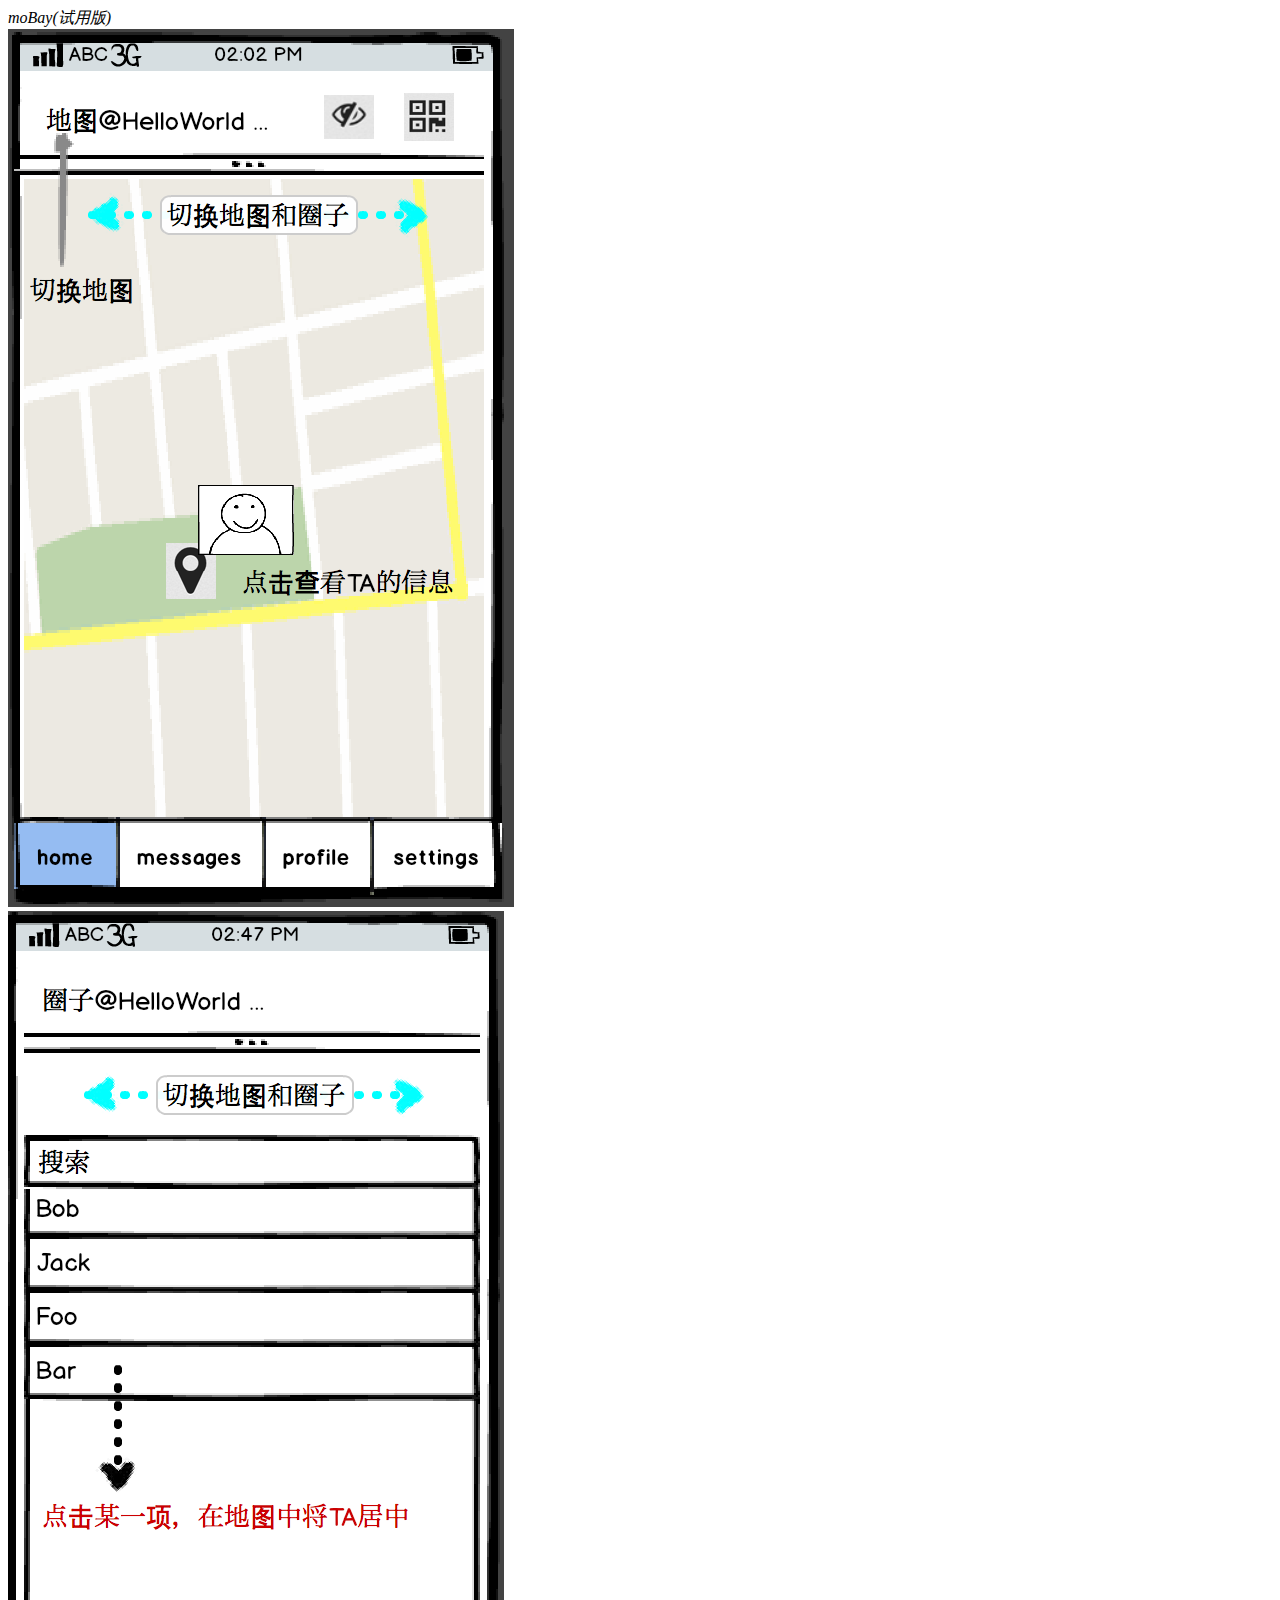
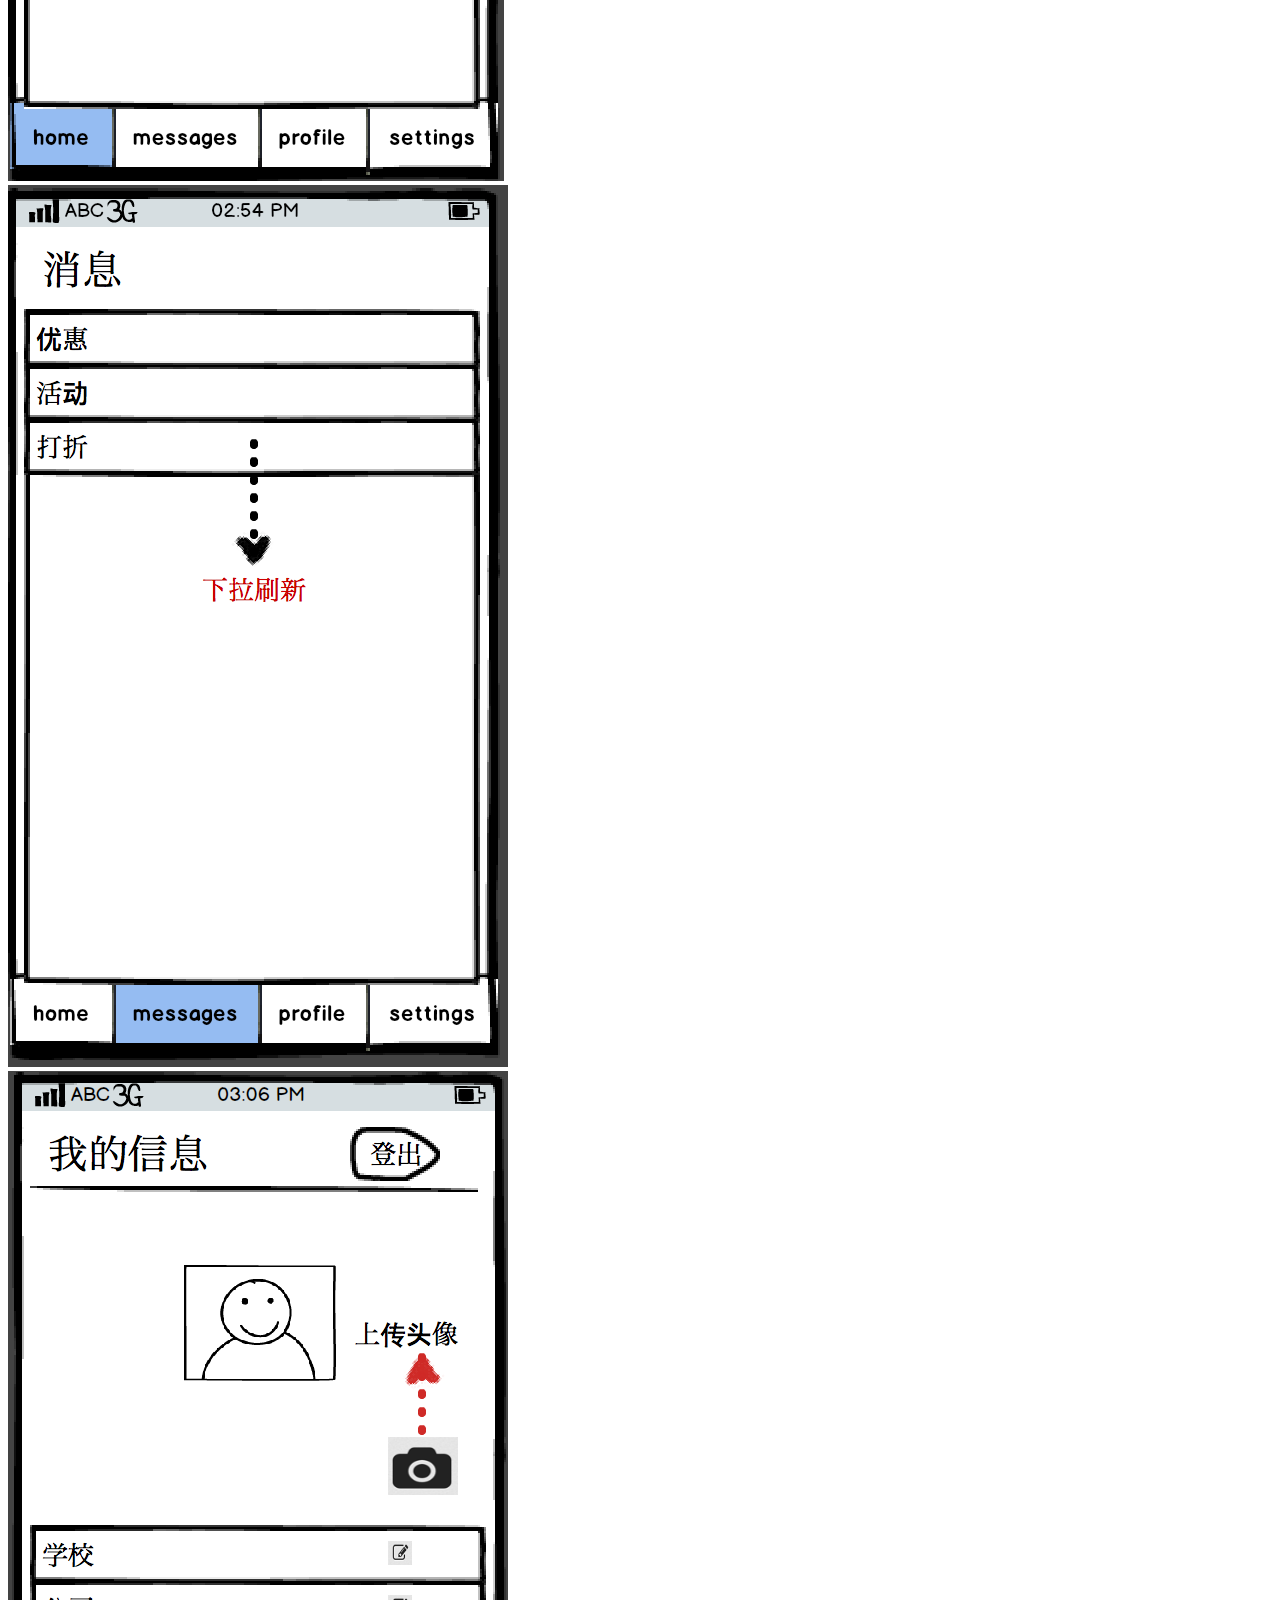
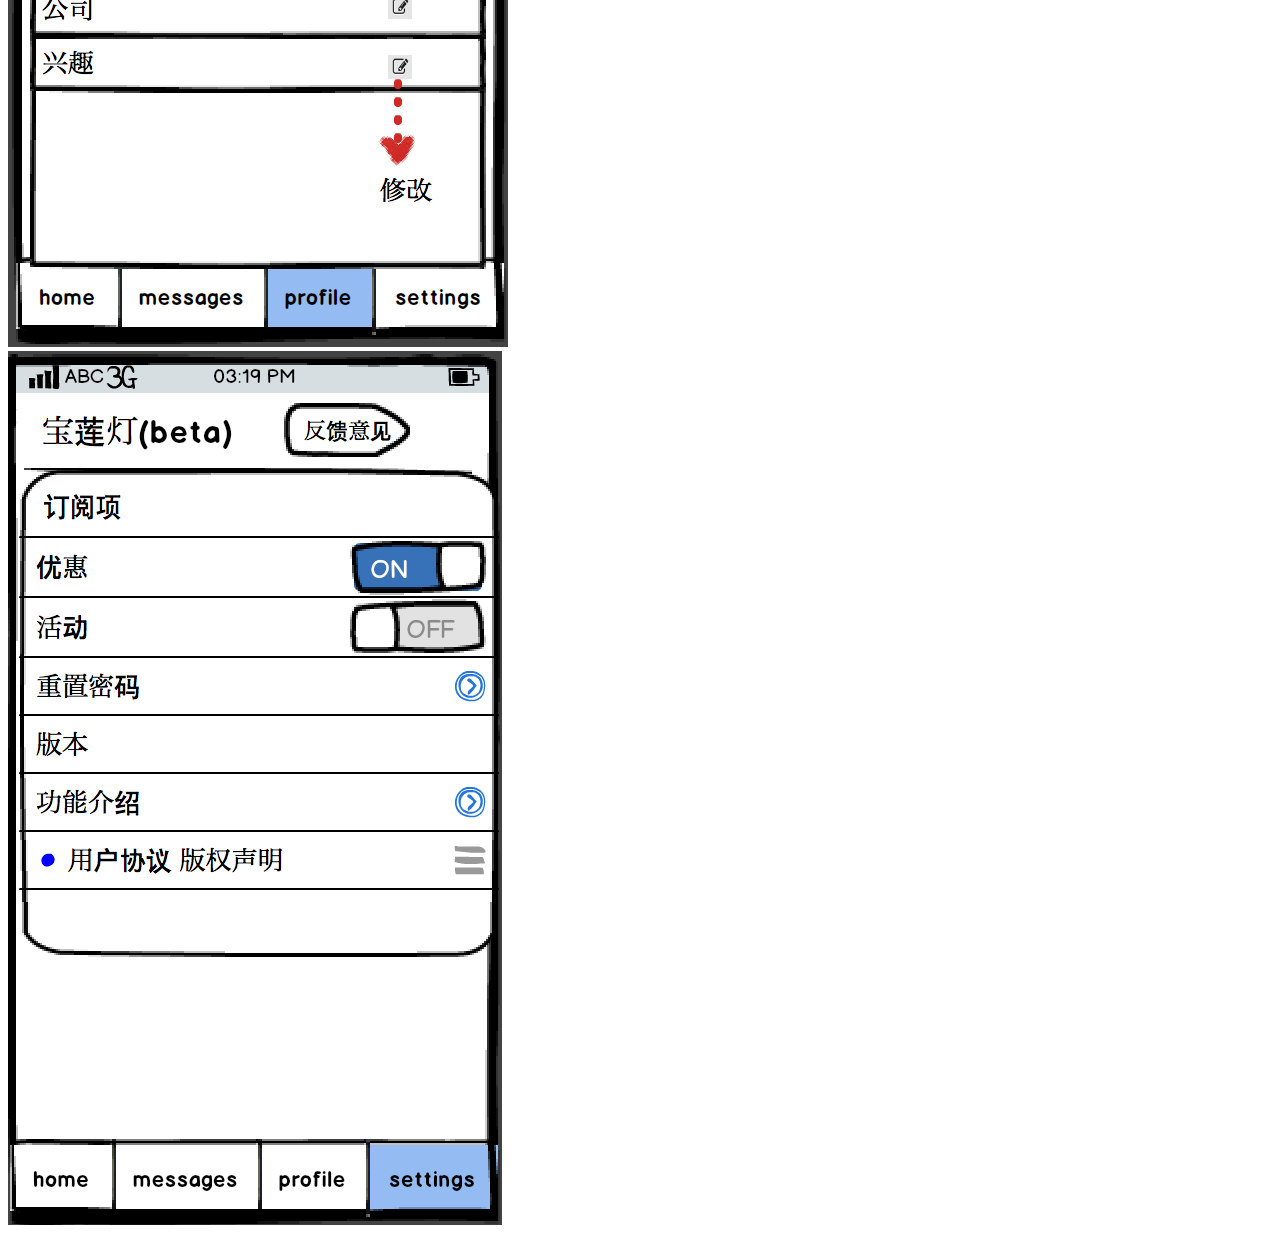
<file: www/about.html>
<!DOCTYPE html>
<html>
<head>
    <meta charset=utf-8 />
    <title>moBay</title>
    <meta name='viewport' content='initial-scale=1,maximum-scale=1,user-scalable=no,width=device-width, height=device-height, target-densitydpi=device-dpi' />
    </head>
    <body>
        <div id='about-app' data-role='page' data-title='sun-o'>
            <div class='header' data-role='header' data-position='fixed' data-tap-toggle="false">
                <div class='title'>
                    <i class="fa fa-arrow-circle-left"> moBay(试用版) </i>
                </div>
            </div>
            <div data-role='content' data-theme="c">
                <div class="pagination"></div>
                <div class="guide">
                    <div class="swiper-container">
                      <div class="swiper-wrapper">
                        <div class="swiper-slide">
                            <img src="img/aboutapp/aboutapp-home-map.png">
                        </div>
                        <div class="swiper-slide">
                            <img src="img/aboutapp/aboutapp-home-people.png">
                        </div>
                        <div class="swiper-slide">
                            <img src="img/aboutapp/aboutapp-messages.png">
                        </div>                        
                        <div class="swiper-slide">
                            <img src="img/aboutapp/aboutapp-profile.png">
                        </div>
                        <div class="swiper-slide">
                            <img src="img/aboutapp/aboutapp-settings.png">
                        </div>
                      </div>
                    </div>
                </div>
            </div>
        </div>
    </body>
</html>
</file>
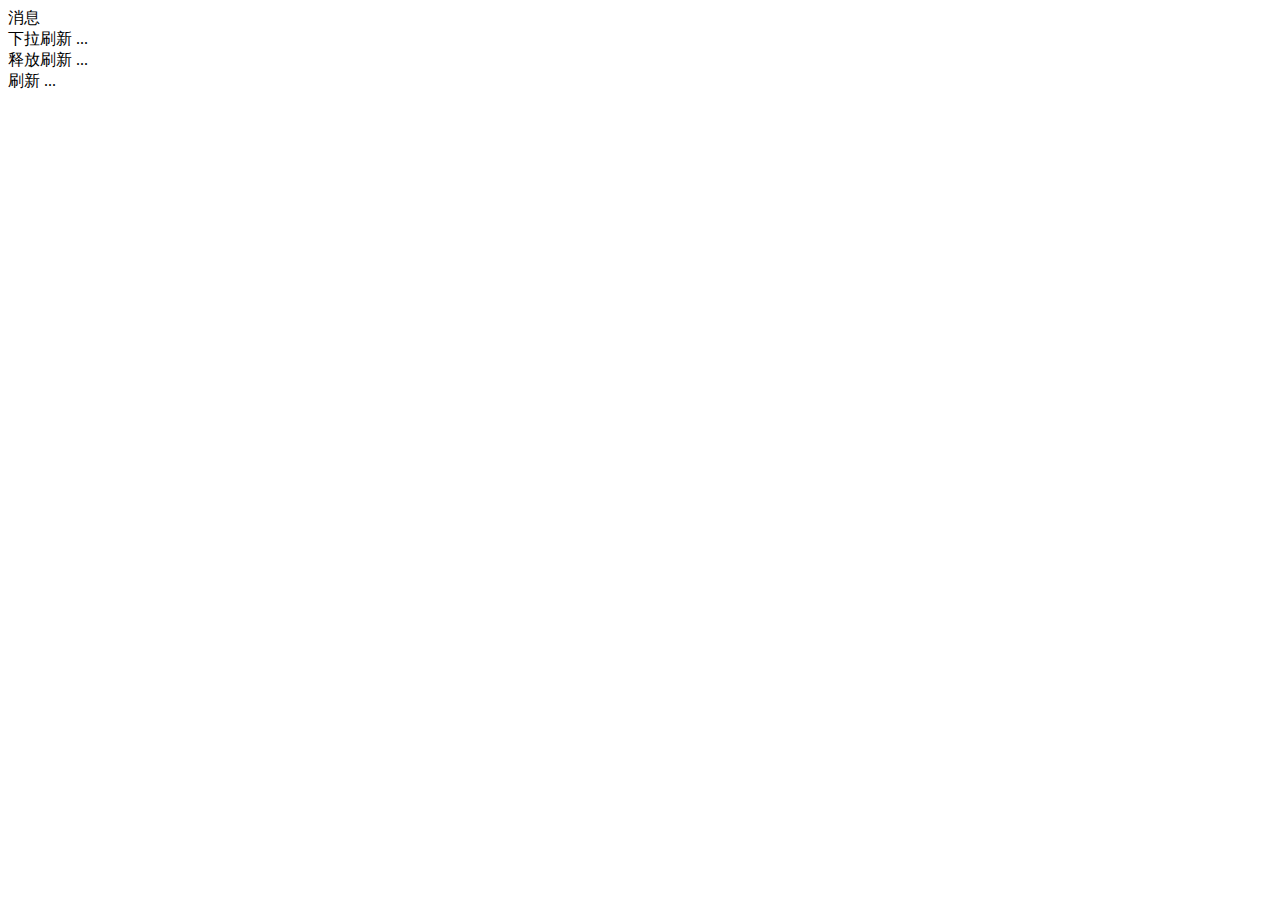
<file: www/notifications.html>
<!DOCTYPE html>
<html>
<head>
    <meta charset=utf-8 />
    <title>moBay</title>
    <meta name='viewport' content='initial-scale=1,maximum-scale=1,user-scalable=no,width=device-width, height=device-height, target-densitydpi=device-dpi' />
    </head>
    <body>
        <div id='notifications' data-role='page' data-theme='a' data-title='mail'>
            <div class='header' data-role='header' data-position='fixed' data-tap-toggle="false">
                <div class='title'>
                    消息
                </div>     
            </div>
            <div data-role='content' class='notifications'>
                <div class="messages swiper-container">
                    <div class='refresh pull-to-refresh'>下拉刷新 ...
                    </div>
                    <div class='refresh release-to-refresh'>释放刷新 ...
                    </div>
                    <div class='refresh refreshing'>刷新 ...
                    </div>
                    <ul class="list swiper-wrapper" data-divider-theme='a' data-role='listview' data-inset='true'>
                    </ul>
                </div>
            </div>
            <div data-role="popup" id="notificationPopup" data-dismissible="false"data-theme="b" data-overlay-theme="b" data-transition="fade">
                <div class="header" data-role="header">
                    <a data-shadow="false" href="#notifications"> </a>
                </div>
                <div class="content" data-role="content" class="iscroll-scroller">
                </div>
            </div>
        </div>
    </body>
</html>
</file>
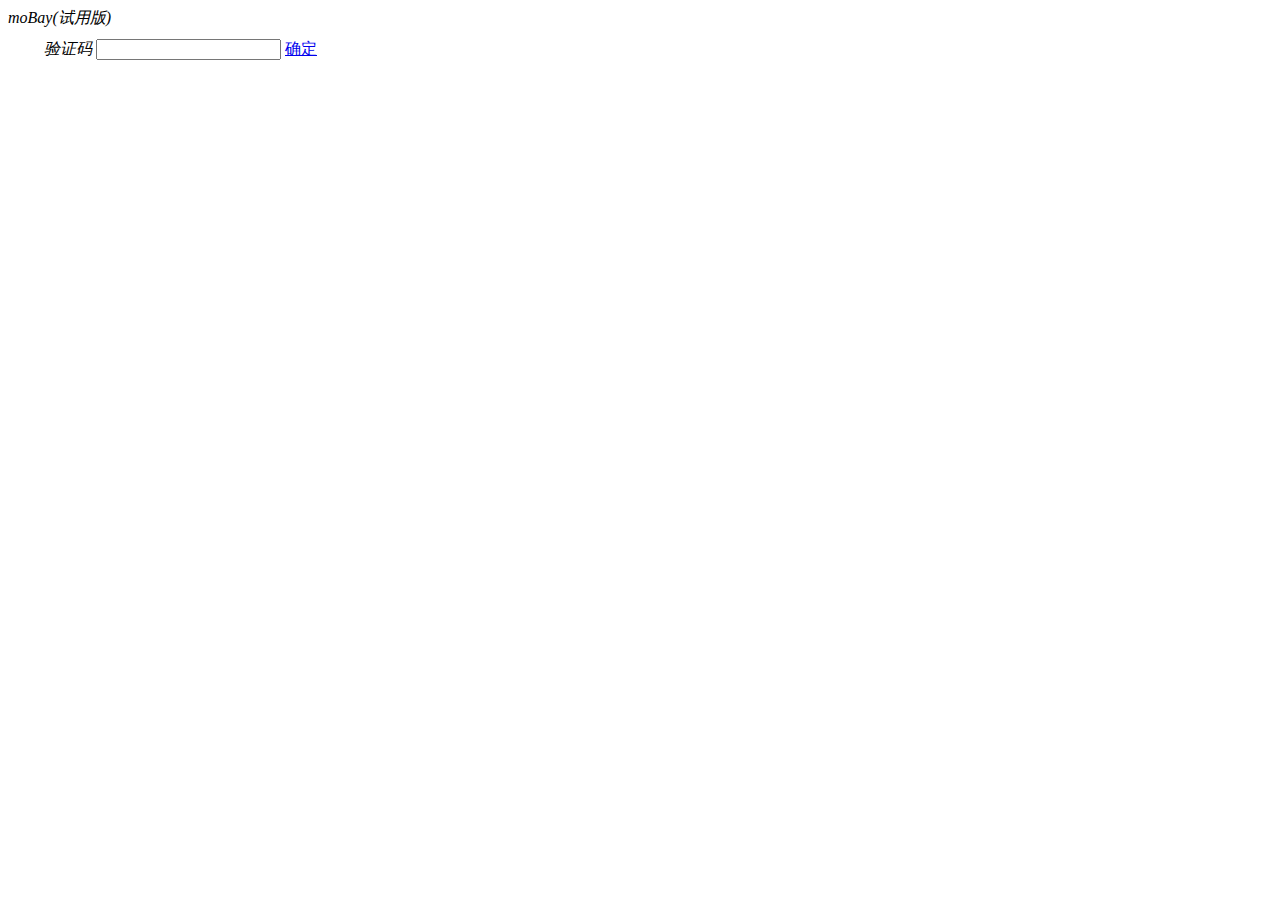
<file: www/reset-pwd-verify.html>
<!DOCTYPE html>
<html>
<head>
    <meta charset=utf-8 />
    <title>moBay</title>
    <meta name='viewport' content='initial-scale=1,maximum-scale=1,user-scalable=no,width=device-width, height=device-height, target-densitydpi=device-dpi' />
    </head>
    <body>
        <div id='reset-pwd-verify' data-role='page' data-title='sun-o'>
            <div class='header' data-role='header' data-position='fixed' data-tap-toggle="false">
                <div class='title'>
                    <i class="fa fa-arrow-circle-left"> moBay(试用版) </i>
                </div>     
            </div>
            <div data-role='content' data-theme="c">
                <div class="verifyCodeSection" style="padding:10px 20px;">
                    <form>
                        <label for="code"><i class="fa fa-unlock-alt"> &nbsp; &nbsp; 验证码 </i>
                        </label>
                        <input cols="40" rows="20" name="code" class="code" data-clear-btn="true" autocapitalize="off" autocorrect="off" autocomplete="off">
                        </input>
                         <a href="#" data-theme="c" id='submitVerifyCode' class="ui-btn ui-shadow ui-mini ui-corner-all">确定</a>
                    </form>
                </div>
            </div>
        </div>
    </body>
</html>
</file>
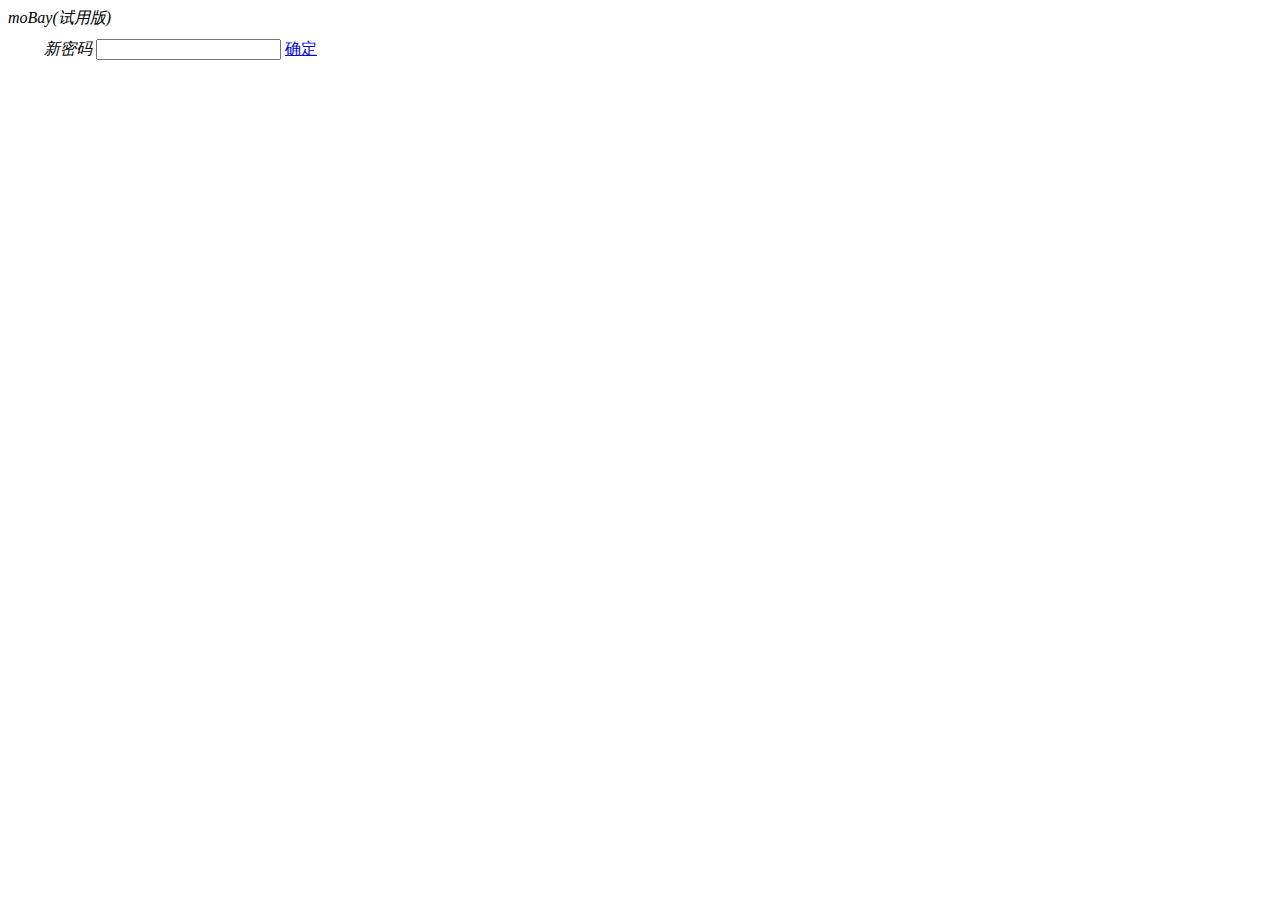
<file: www/reset-pwd.html>
<!DOCTYPE html>
<html>
<head>
    <meta charset=utf-8 />
    <title>moBay</title>
    <meta name='viewport' content='initial-scale=1,maximum-scale=1,user-scalable=no,width=device-width, height=device-height, target-densitydpi=device-dpi' />
    </head>
    <body>
        <div id='reset-pwd' data-role='page' data-title='sun-o'>
            <div class='header' data-role='header' data-position='fixed' data-tap-toggle="false">
                <div class='title'>
                    <i class="fa fa-arrow-circle-left"> moBay(试用版) </i>
                </div>    
            </div>
            <div data-role='content' data-theme="c">
                <div class="newPwdSection" style="padding:10px 20px;">
                    <form>
                        <label for="newPassword"><i class="fa fa-key"> &nbsp; &nbsp; 新密码 </i>
                        </label>
                        <input cols="40" rows="20" name="newPassword" class="newPassword" type="password" data-clear-btn="true">
                        </input>
                         <a href="#" data-theme="c" id='submitNewPassword' class="ui-btn ui-shadow ui-mini ui-corner-all">确定</a>
                    </form>
                </div>
            </div>
        </div>
    </body>
</html>
</file>
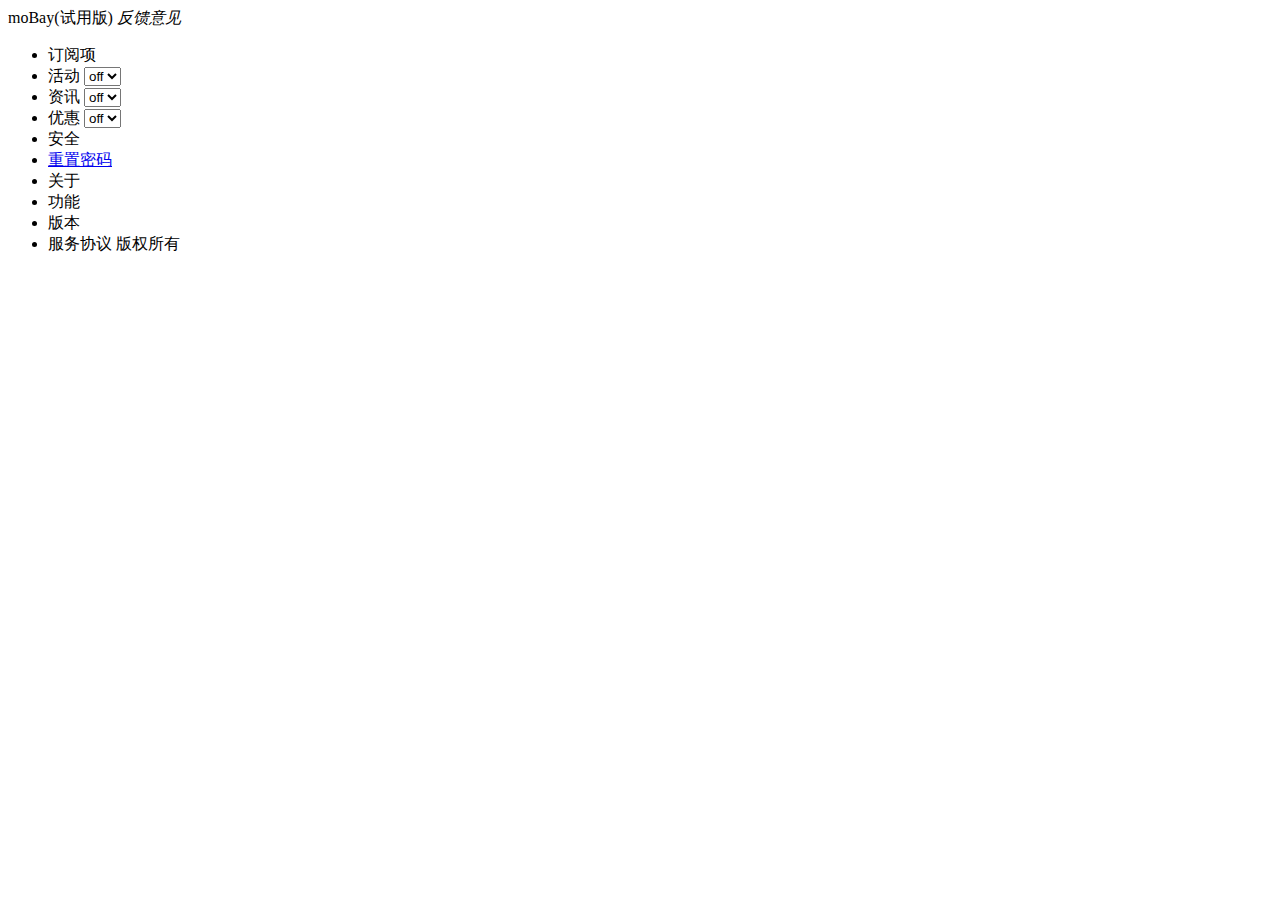
<file: www/settings.html>
<!DOCTYPE html>
<html>
<head>
    <meta charset=utf-8 />
    <title>moBay</title>
    <meta name='viewport' content='initial-scale=1,maximum-scale=1,user-scalable=no,width=device-width, height=device-height, target-densitydpi=device-dpi' />
    </head>
    <body>
        <div id='settings-index' data-role='page' data-theme='a' data-title='sun-o'>
            <div class='header' data-role='header' data-position='fixed' data-tap-toggle="false">
                    <div class='title'>
                        moBay(试用版)
                        <i id="postFeedback" class="fa fa-envelope-o"> 反馈意见 </i>
                    </div>     
            </div>
            <div data-role='content' class='settings'>
                <ul data-role="listview" data-theme='c' data-inset="true" data-divider-theme="c">
                    <li data-role="list-divider">订阅项</li>
                    <li class="packed">
                        <span>活动</span>
                        <select name="subActivity" id="subActivity" data-role="slider" data-mini="true">
                            <option value="off">off</option>
                            <option value="on">on</option>
                        </select>
                    </li>
                    <li class="packed">
                        <span>资讯</span>
                        <select name="subItnews" id="subItnews" data-role="slider" data-mini="true">
                            <option value="off">off</option>
                            <option value="on">on</option>
                        </select> 
                    </li>
                    <li class="packed">
                        <span>优惠</span>
                        <select name="subPromotion" id="subPromotion" data-role="slider" data-mini="true">
                            <option value="off">off</option>
                            <option value="on">on</option>
                        </select>
                    </li>
                    <li data-role="list-divider">安全</li>
                    <li>
                        <a href="#" class="resetPwdBtn ui-btn ui-mini ui-btn-inline ui-icon-key ui-btn-icon-left">重置密码</a>
                    </li>
                    <li data-role="list-divider"> 关于 </li>
                    <li id='aboutAppBtn'>功能 <i style="padding-left:170px" class="fa fa-align-justify"></i></li>
                    <li>版本<span class="appVersion"></span></li>
                    <li id='agreementsBtn'>服务协议 版权所有 <i style="padding-left:68px" class="fa fa-credit-card"></i></li>
                </ul>
            </div>
        </div>
    </body>
</html>
</file>
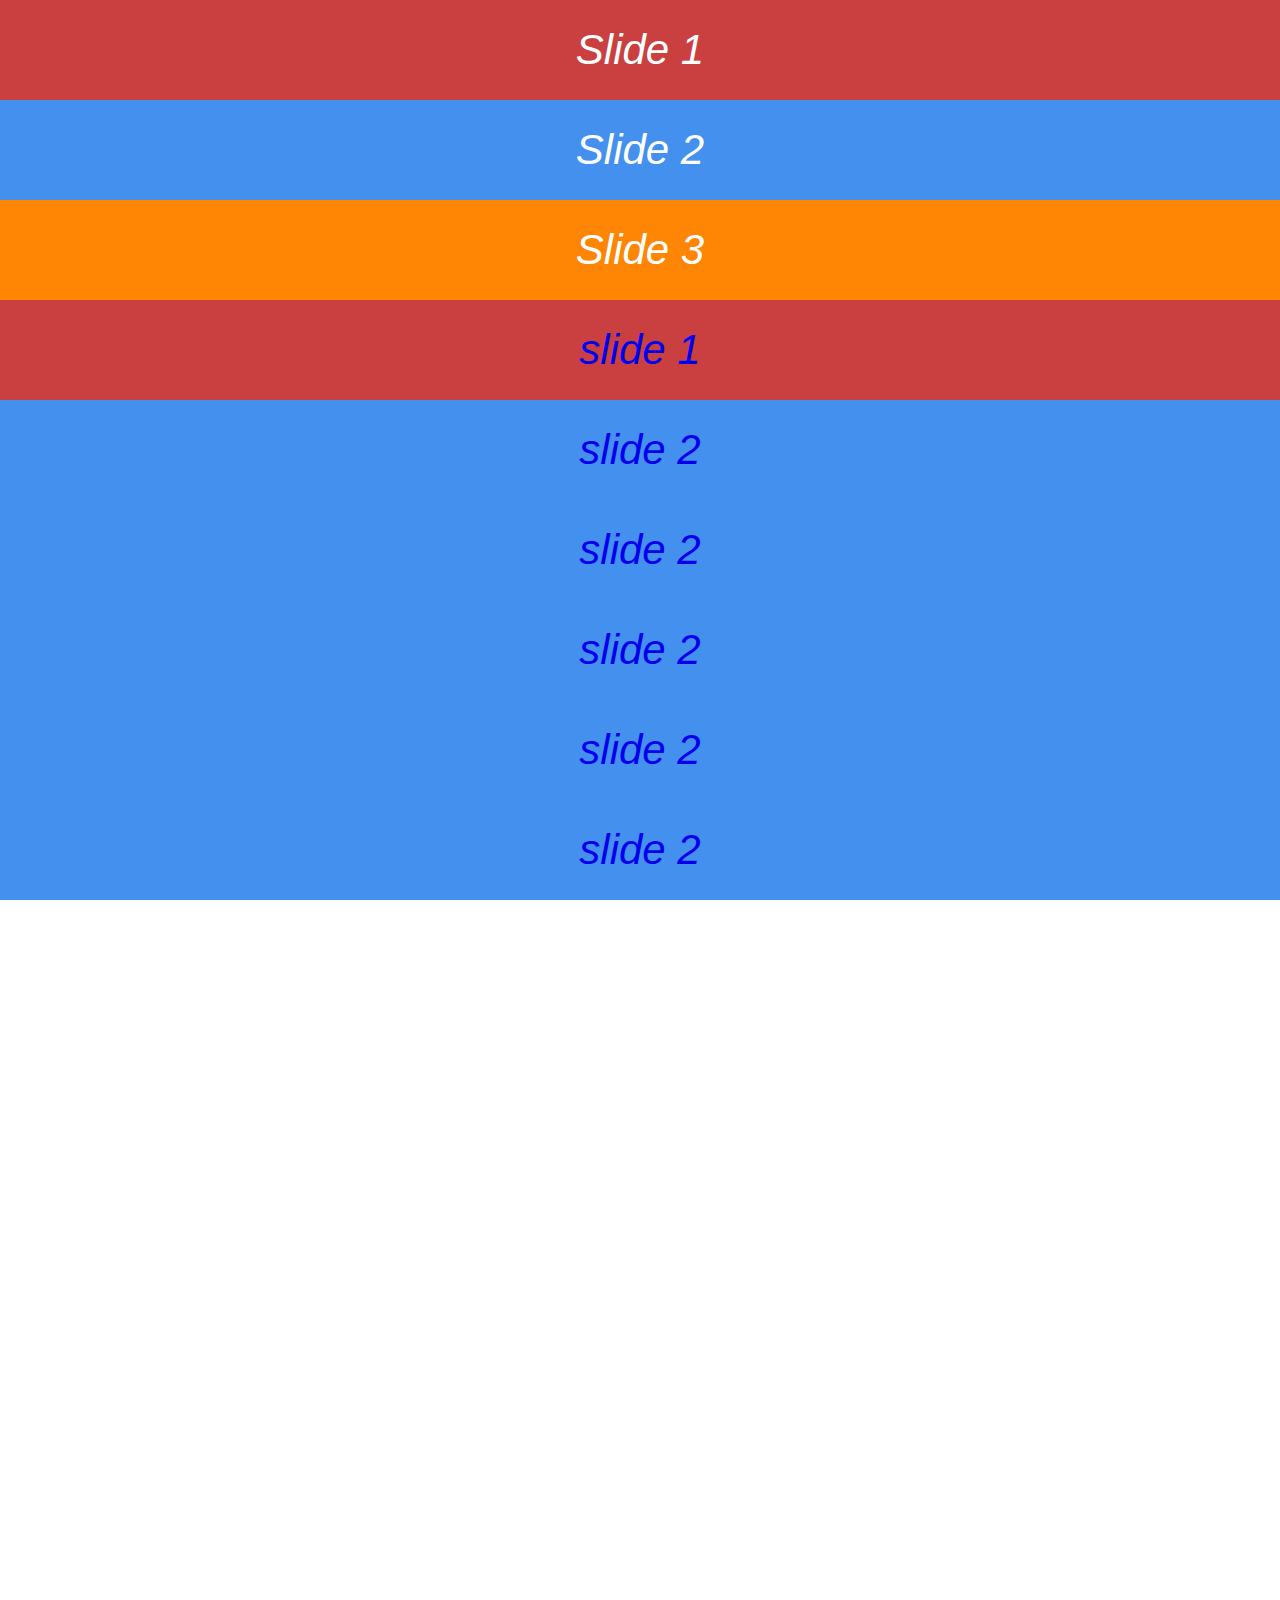
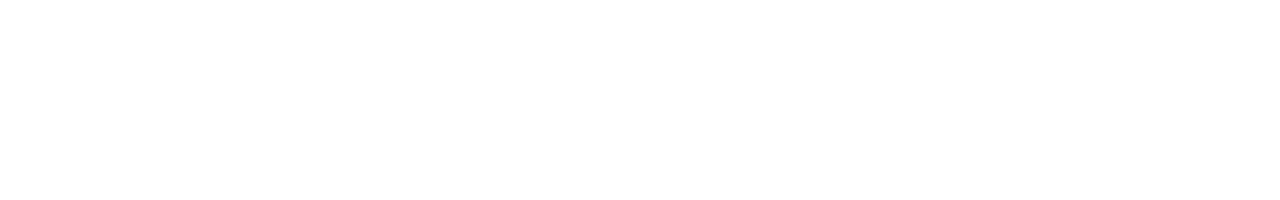
<file: www/swiper/messages.html>
<!DOCTYPE html>
<html>
<head>
  <meta charset=utf-8 />
  <title>helo</title>
  <meta name='viewport' content='initial-scale=1,maximum-scale=1,user-scalable=no,width=device-width, height=device-height, target-densitydpi=device-dpi' />
  <link rel="stylesheet" href="./assets/idangerous.swiper.css">
  <link rel="stylesheet" type="text/css" href="./assets/messages.css">
</head>
<body>
  <div class="preloader">
    刷新...
  </div>
  <div id='messages' class="swiper-container">
    <div class="swiper-wrapper">
      <div class="swiper-slide red-slide">
        <div class="title">Slide 1</div>
      </div>
      <div class="swiper-slide blue-slide">
        <div class="title">Slide 2</div>
      </div>
      <div class="swiper-slide orange-slide">
        <div class="title">Slide 3</div>
      </div>
    </div>
  </div>
  <div id='message'>
  </div>
  <script src="./assets/jquery-2.1.0.js"></script>
  <script src="./assets/idangerous.swiper.min.js"></script>
  <script type="text/javascript" src="../js/snowballCfg.js"></script>
  <script src="./assets/messages.js"></script>
  <script>
    messages.initialize();
  </script>
</body>
</html>
</file>
<file: www/swiper/assets/messages.css>
html {
  height: 100%;
}
body {
  margin: 0;
  font-family: Arial, Helvetica, sans-serif;
  font-size: 13px;
  line-height: 1.5;
  position: relative;
  height: 100%;
  background: #333;
  box-shadow: 0px 0px 100px #000 inset;
}
.preloader {
  position: absolute;
  left: 0;
  top: -100px;
  z-index: 0;
  color: #fff;
  text-align: center;
  line-height: 100px;
  height: 100px;
  width: 100%;
  opacity: 0;
  font-size: 25px;
  -webkit-transition: 300ms;
  -moz-transition: 300ms;
  -ms-transition: 300ms;
  -o-transition: 300ms;
  transition: 300ms;
  background: rgba(0,0,0,0.1);
}
.preloader.visible {
  top: 0;
  opacity: 1;
}
#messages.swiper-container {
  width: 100%;
  height: 100%;
  color: #fff;
  text-align: center;
  position: relative;
  z-index: 10;
}
#messages .red-slide {
  background: #ca4040;
}
#messages .blue-slide {
  background: #4390ee;
}
#messages .orange-slide {
  background: #ff8604;
}
#messages .green-slide {
  background: #49a430;
}
#messages .pink-slide {
  background: #973e76;
}
#messages .swiper-slide {
  height: 100px;
  width: 100%;
  line-height: 100px;
  opacity: 0.2;
  -webkit-transition: 300ms;
  -moz-transition: 300ms;
  -ms-transition: 300ms;
  -o-transition: 300ms;
  transition: 300ms;
}
#messages .swiper-slide-visible {
  opacity: 1;
}
#messages .swiper-slide .title {
  font-style: italic;
  font-size: 42px;
}
#messages .swiper-wrapper a {
  text-decoration: none;
}

#message {
  z-index: 20;
  background: #FFFFFF;
  height: 100%;
  width: 100%;
  padding: 0px!important;
  margin: 0px!important;
}
</file>
